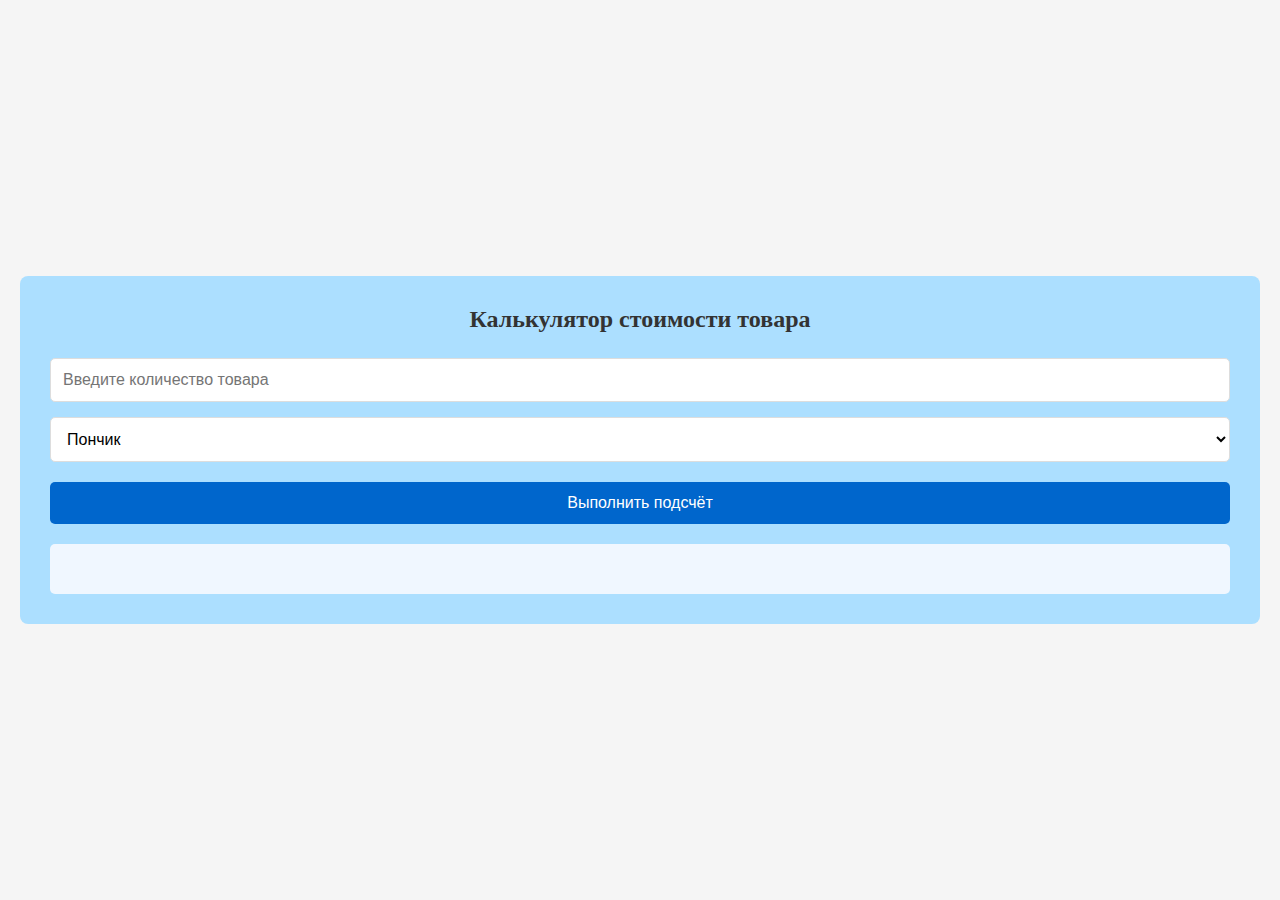
<file: hw5/index.html>
<!DOCTYPE html>
<html lang="en">

<head>
    <meta charset="UTF-8">
    <meta name="viewport" content="width=device-width, initial-scale=1.0">

    <link rel="stylesheet" href="css/main.css">

    <title>Калькулятор стоимости товара</title>
</head>

<body>

    <form>

        <h1>Калькулятор стоимости товара</h1>

        <input name="numberfield" type="text" placeholder="Введите количество товара" required>
        
        <select name="selectfield">
            <option value="0">Пончик</option>
            <option value="1">Пончик с шоколадом</option>
            <option value="2">Пончик с клубникой</option>
            <option value="3">Пончик со смородиной</option>
            <option value="4">Пончик с сахарной пудрой</option>
        </select>

        <button id="button1" type="button">Выполнить подсчёт</button>

        <div id="result"></div>

    </form>


    <script src="js/app.js"></script>
</body>

</html>
</file>
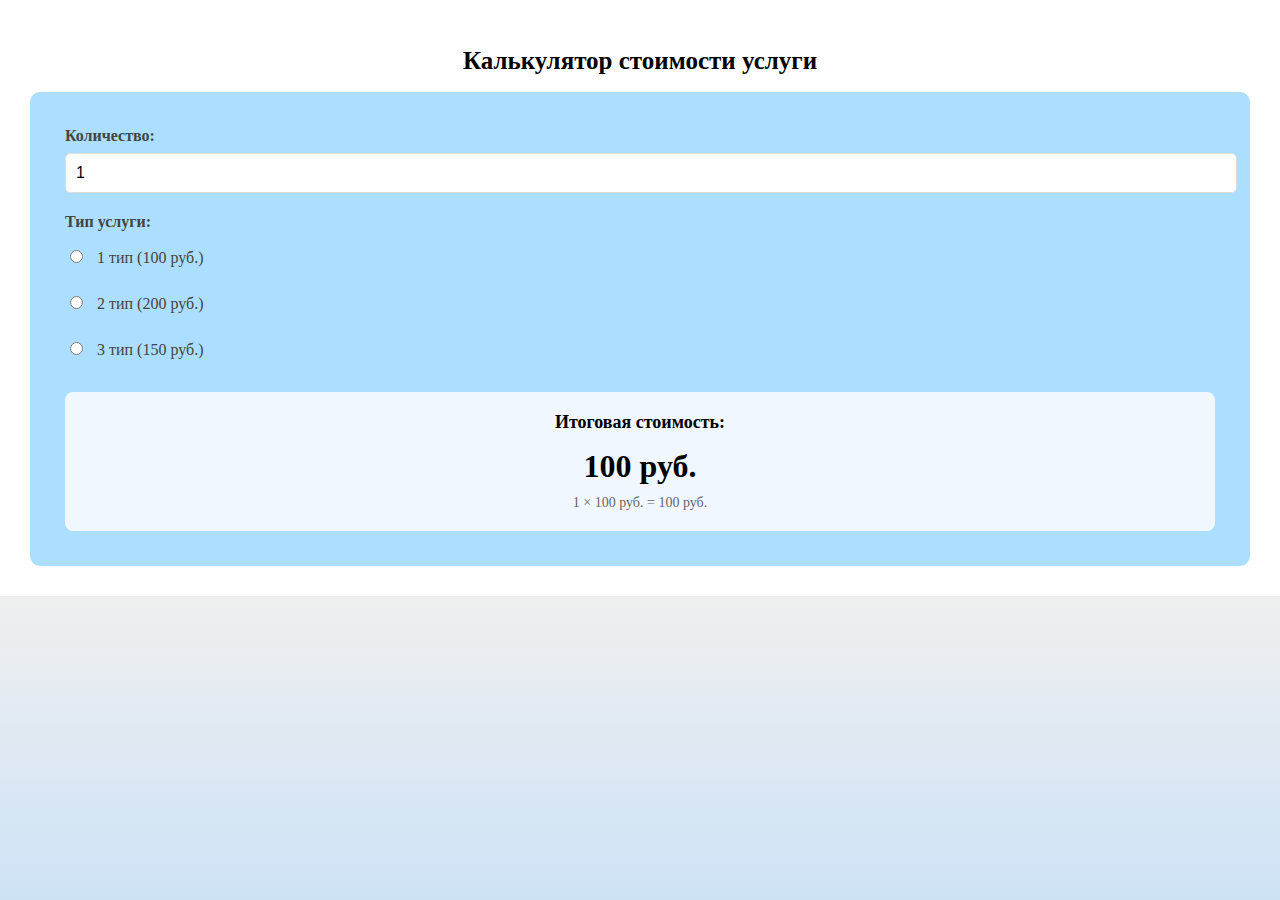
<file: hw6/index.html>
<!DOCTYPE html>
<html>
<head>
    <title>Калькулятор услуги</title>
    <link rel="stylesheet" href="style.css">
</head>
<body>
    <div class="wrapper">
        <h1>Калькулятор стоимости услуги</h1>
        
        <div class="calculator">
            <div class="field">
                <label>Количество:</label>
                <input type="number" id="kolich" value="1" min="1">
            </div>
            
            <div class="field">
                <label>Тип услуги:</label>
                <div class="radio-buttons">
                    <div>
                        <input type="radio" name="service" value="first" id="first">
                        <label for="first">1 тип (100 руб.)</label>
                    </div>
                    <div>
                        <input type="radio" name="service" value="second" id="second">
                        <label for="second">2 тип (200 руб.)</label>
                    </div>
                    <div>
                        <input type="radio" name="service" value="third" id="third">
                        <label for="third">3 тип (150 руб.)</label>
                    </div>
                </div>
            </div>
            
            <div class="field" id="option-field" style="display:none;">
                <label>Опция:</label>
                <select id="options">
                    <option value="first1">Базовая (0 руб.)</option>
                    <option value="second2">Улучшенная (+50 руб.)</option>
                    <option value="third3">Высшее качество (+100 руб.)</option>
                </select>
            </div>
            
            <div class="field" id="check-field" style="display:none;">
                <input type="checkbox" id="check">
                <label for="check">Доп. свойство (+25%)</label>
            </div>
            
            <div class="result">
                <h2>Итоговая стоимость:</h2>
                <div class="price" id="total-price">100 руб.</div>
                <div class="details" id="details">1 × 100 руб. = 100 руб.</div>
            </div>
        </div>
    
    <script src="script.js"></script>
</body>
</html>
</file>
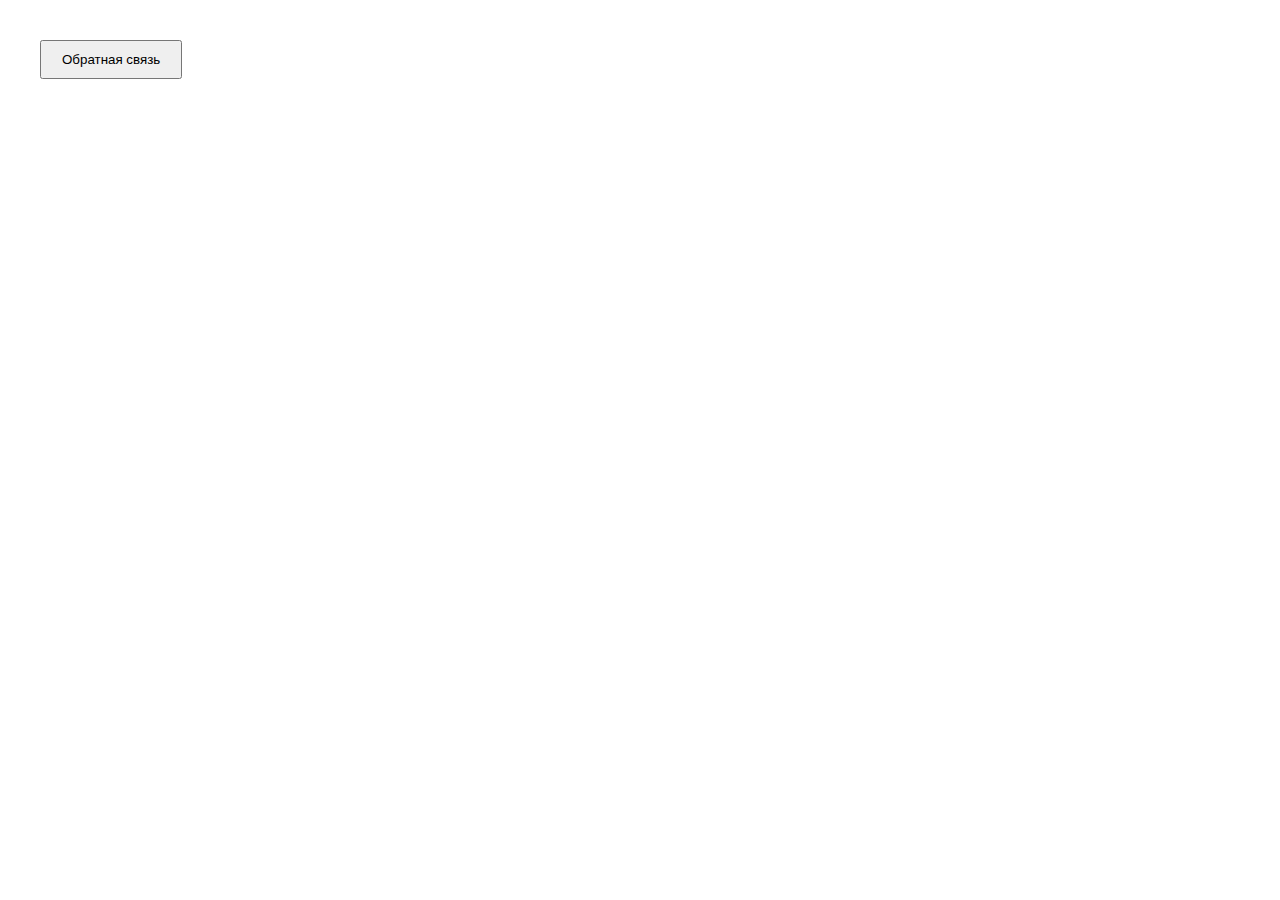
<file: hw8/index.html>
<!DOCTYPE html>
<html lang="ru">
<head>
    <meta charset="UTF-8">
    <title>Форма обратной связи</title>
    <link rel="stylesheet" href="style.css">
</head>
<body>

<button id="openFormBtn">Обратная связь</button>


<div class="overlay" id="overlay">
    <div class="popup">
        <button class="close" id="closeBtn">×</button>

        <h2>Обратная связь</h2>

        <form id="feedbackForm">
            <input type="text" name="name" placeholder="ФИО" required>
            <input type="email" name="email" placeholder="Email" required>
            <input type="tel" name="phone" placeholder="Телефон">
            <input type="text" name="company" placeholder="Организация">
            <textarea name="message" placeholder="Сообщение"></textarea>

            <label class="checkbox">
                <input class="check" type="checkbox" name="policy" required>
                Согласен с политикой обработки данных
            </label>

            <button type="submit">Отправить</button>
            <p id="status"></p>
        </form>
    </div>
</div>

<script src="script.js"></script>
</body>
</html>
</file>
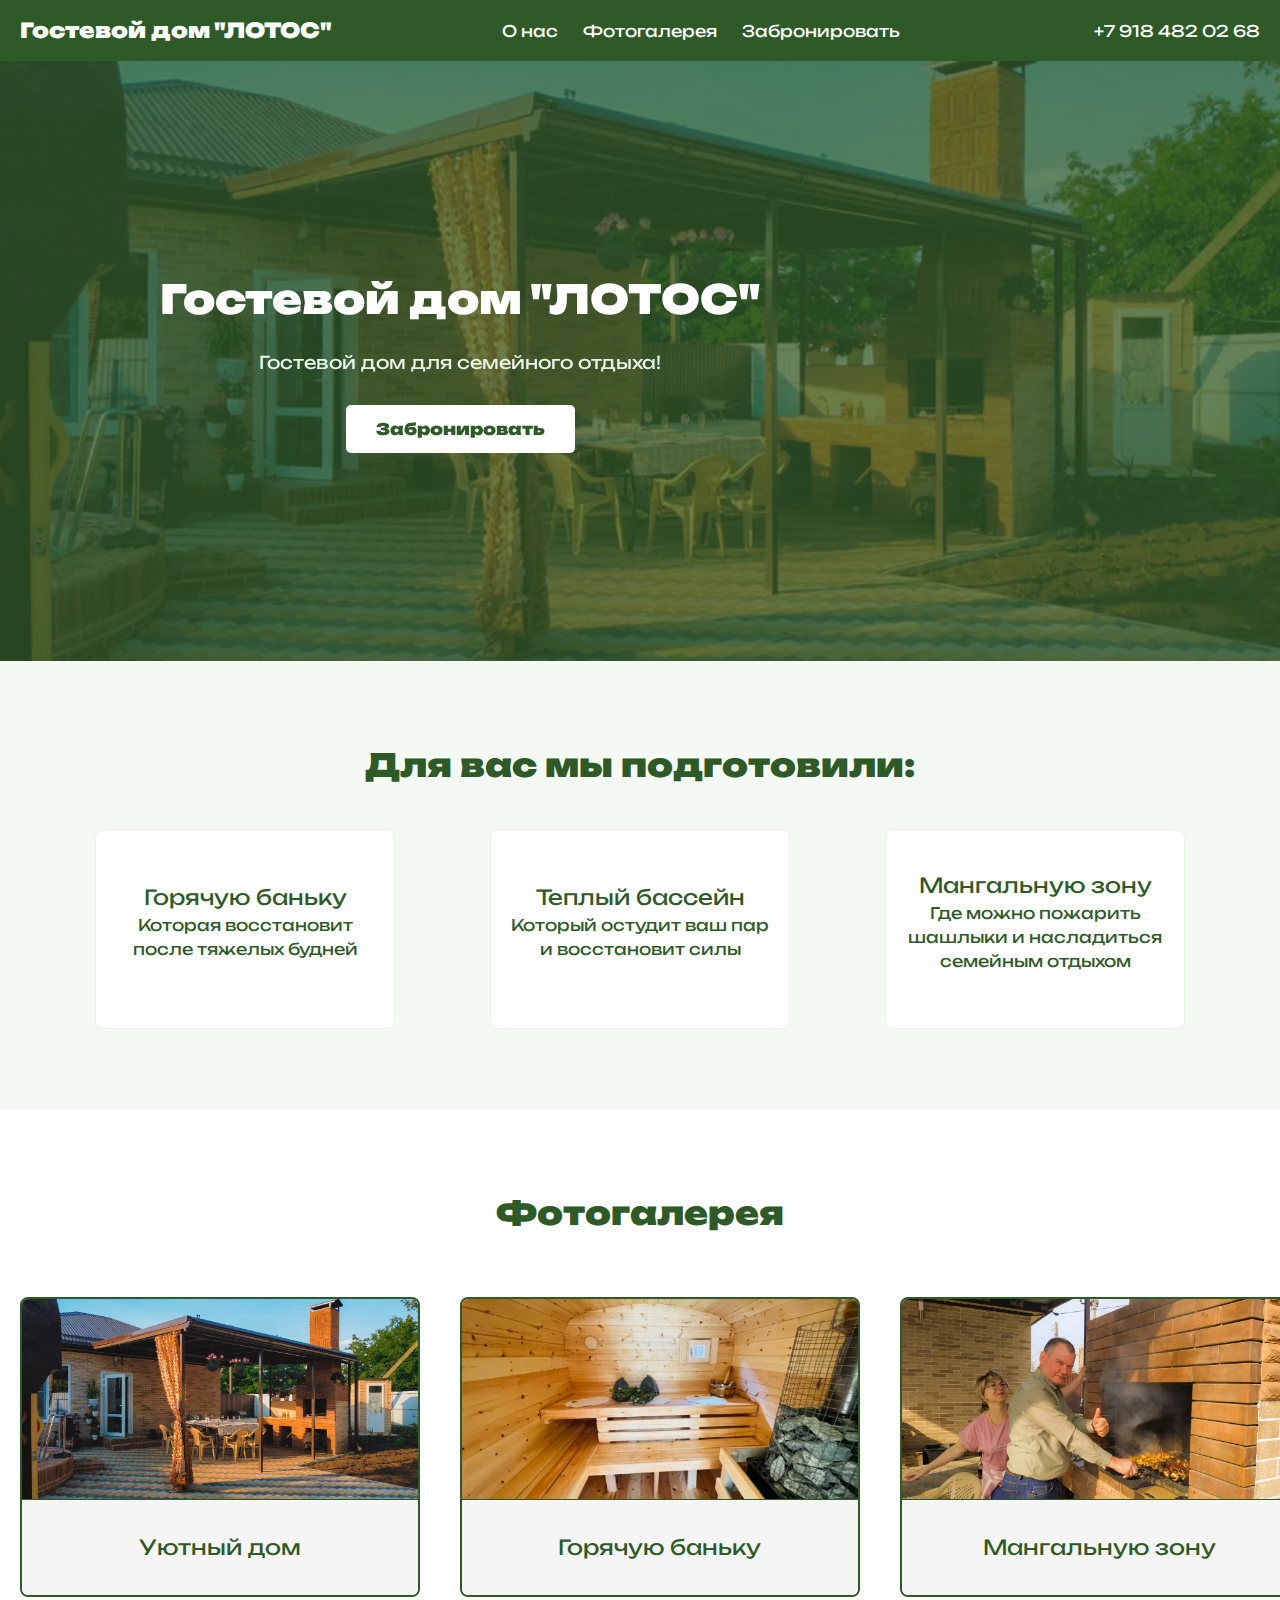
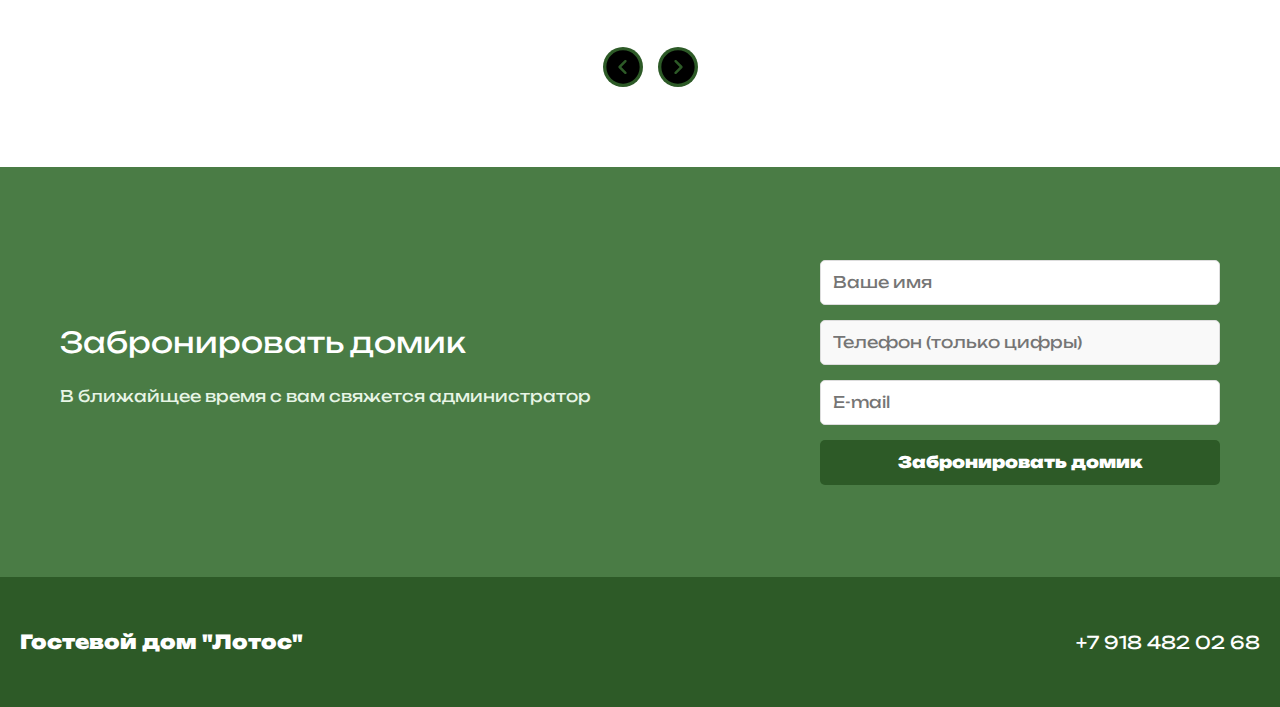
<file: project/index.html>
<!DOCTYPE html>
<html lang="ru">
<head>
    <meta charset="UTF-8">
    <meta name="viewport" content="width=device-width, initial-scale=1.0">
    <title>Гостевой дом "Лотос"</title>
    <link rel="stylesheet" href="https://cdn.jsdelivr.net/npm/swiper@11/swiper-bundle.min.css">
    <link rel="stylesheet" href="./css/main.css">
    <link rel="icon" href="./img/lotos logo.png">
    <meta name="theme-color" content="#ffffff">
</head>
<body>
    <div class="header-top">
        <div class="container container--big">
            <div class="header-top__wrapper">
                <div class="logo">
                    <a href="index.html">
                        <h1>Гостевой дом "ЛОТОС"</h1>
                    </a>
                </div>
                <nav class="header-nav">
                    <ul class="header-nav__list">
                        <li><a href="#receive">О нас</a></li> <!-- Изменено с #info на #receive -->
                        <li><a href="#house">Фотогалерея</a></li>
                        <li><a href="#sign-up">Забронировать</a></li>
                    </ul>
                </nav>
                <div class="number">
                    <a href="tel:+78000001122">+7 918 482 02 68</a>
                </div>
                <div class="mobile-wrapper">
                    <a class="mobile-button" href="tel:+79184820268">
                        <svg class="svg-mobile">
                            <use href="./img/svgSprite.svg#svg-mobile"></use>
                        </svg>
                    </a>
                    <button class="toggle-menu" id="toggle-menu">
                        <span class="toggle-menu__middle"></span>
                    </button>
                </div>
            </div>
        </div>
    </div>

    <!-- Полноэкранное меню для мобильных -->
    <div class="fullscreen-menu" id="fullscreen-menu">
        <ul class="fullscreen-menu__content">
            <li><a href="#receive" class="menu-link">О нас</a></li> <!-- Изменено с #info на #receive -->
            <li><a href="#house" class="menu-link">Фотогалерея</a></li>
            <li><a href="#sign-up" class="menu-link">Забронировать</a></li>
        </ul>
        <div class="fullscreen-menu__phone">
            <a href="tel:+79184820268">+7 918 482 02 68</a>
        </div>
    </div>

    <header class="header">
        <div class="video-background">
            <video autoplay muted loop playsinline>
                <source src="img/house/lotos video.mp4" type="video/mp4">
                Ваш браузер не поддерживает видео.
            </video>
        </div>
        <div class="video-green-overlay"></div>
        <div class="container">
            <div class="header__main">
                <div class="header__main-text">
                    <h1 class="heading-1">Гостевой дом "ЛОТОС"</h1>
                    <p class="text-subtitle">Гостевой дом для семейного отдыха!</p>
                    <a href="#sign-up" class="button">Забронировать</a>
                </div>
            </div>
        </div>
    </header>

    <main class="main">
        <!-- Добавляем id="receive" к блоку с преимуществами -->
        <section class="receive" id="receive">
            <div class="container">
                <div class="receive__title">
                    <h2 class="heading-2">Для вас мы подготовили:</h2>
                </div>
                <div class="receive__wrapper">
                    <div class="receive-item">
                        <div class="heading-4">Горячую баньку</div>
                        <p>Которая восстановит после тяжелых будней</p>
                    </div>
                    <div class="receive-item">
                        <div class="heading-4">Теплый бассейн</div>
                        <p>Который остудит ваш пар и восстановит силы</p>
                    </div>
                    <div class="receive-item">
                        <div class="receive-item__wrapper">
                            <div class="heading-4">Мангальную зону</div>
                        </div>
                        <p>Где можно пожарить шашлыки и насладиться семейным отдыхом</p>
                    </div>
                </div>
            </div>
        </section>

        <section class="house" id="house">
            <div class="container">
                <div class="house__title">
                    <h2 class="heading-2">Фотогалерея</h2>
                </div>
            </div>
            <div class="container--right">
                <div class="house__wrapper">
                    <div class="swiper">
                        <div class="swiper-wrapper smooth-transition">
                            <div class="swiper-slide">
                                <div class="house-item">
                                    <div class="house-item__image">
                                        <img src="./img/house/01.jpg" alt="house 1">
                                    </div>
                                    <div class="house-item__description">
                                        <div class="heading-4">Уютный дом</div>
                                    </div>
                                </div>
                            </div>
                            <div class="swiper-slide">
                                <div class="house-item">
                                    <div class="house-item__image">
                                        <img src="./img/house/02.jpg" alt="house 1">
                                    </div>
                                    <div class="house-item__description">
                                        <div class="heading-4">Горячую баньку</div>
                                    </div>
                                </div>
                            </div>
                            <div class="swiper-slide">
                                <div class="house-item">
                                    <div class="house-item__image">
                                        <img src="./img/house/03.jpg" alt="house 1">
                                    </div>
                                    <div class="house-item__description">
                                        <div class="heading-4">Мангальную зону</div>
                                    </div>
                                </div>
                            </div>
                            <div class="swiper-slide">
                                <div class="house-item">
                                    <div class="house-item__image">
                                        <img src="./img/house/04.jpg" alt="house 1">
                                    </div>
                                    <div class="house-item__description">
                                        <div class="heading-4">Теплый бассейн</div>
                                    </div>
                                </div>
                            </div>
                            <div class="swiper-slide">
                                <div class="house-item">
                                    <div class="house-item__image">
                                        <img src="./img/house/05.jpg" alt="house 1">
                                    </div>
                                    <div class="house-item__description">
                                        <div class="heading-4">Парковочные места</div>
                                    </div>
                                </div>
                            </div>
                        </div>                    
                    </div>
                    <div class="scrollbar"></div>
                    <div class="button-slider">
                        <button id="sliderPrev">
                            <svg class="arrow-left">
                                <use href="./img/svgSprite.svg#arrow-left"></use>
                            </svg>
                        </button>
                        <button id="sliderNext">
                            <svg class="arrow-right">
                                <use href="./img/svgSprite.svg#arrow-right"></use>
                            </svg>
                        </button>
                    </div>
                </div>
            </div>
        </section>

        <section class="sign-up" id="sign-up">
            <div class="container">
                <h2 class="heading-2 visually-hidden">Лучший отдых у нас!</h2>
                <div class="sign-up__wrapper">
                    <div class="sign-up__action">
                        <div class="heading-3">Забронировать домик</div>
                        <div class="sign-up__action-description">
                            <p>В ближайщее время с вам свяжется администратор</p>
                        </div>
                    </div>
                    <div class="sign-up__form">
                        <form class="form" id="booking-form">
                            <input type="text" class="form-input" placeholder="Ваше имя" required>
                            <!-- Поле для номера телефона - только цифры -->
                            <input type="tel" class="form-input" 
                                   placeholder="Телефон (только цифры)" 
                                   pattern="[0-9]*" 
                                   inputmode="numeric" 
                                   oninput="this.value = this.value.replace(/[^0-9]/g, '')"
                                   required>
                            <input type="email" class="form-input" placeholder="E-mail" required>
                            <button type="submit" class="button-form">Забронировать домик</button>
                        </form>
                    </div>
                </div>
            </div>
        </section>
    </main>
    <footer class="footer">
        <div class="container container--big">
            <div class="footer__wrapper">
                <div>
                    Гостевой дом "Лотос"
                </div>
                <div class="number number--footer">
                    <a href="tel:+79184820268">+7 918 482 02 68</a>
                </div>
            </div>
        </div>
    </footer>

    <script src="https://cdn.jsdelivr.net/npm/swiper@11/swiper-bundle.min.js"></script>
    <script src="./libs/jquery/jquery-3.7.1.min.js"></script>
    <script src="./js/main.js"></script>

</body>
</html>
</file>
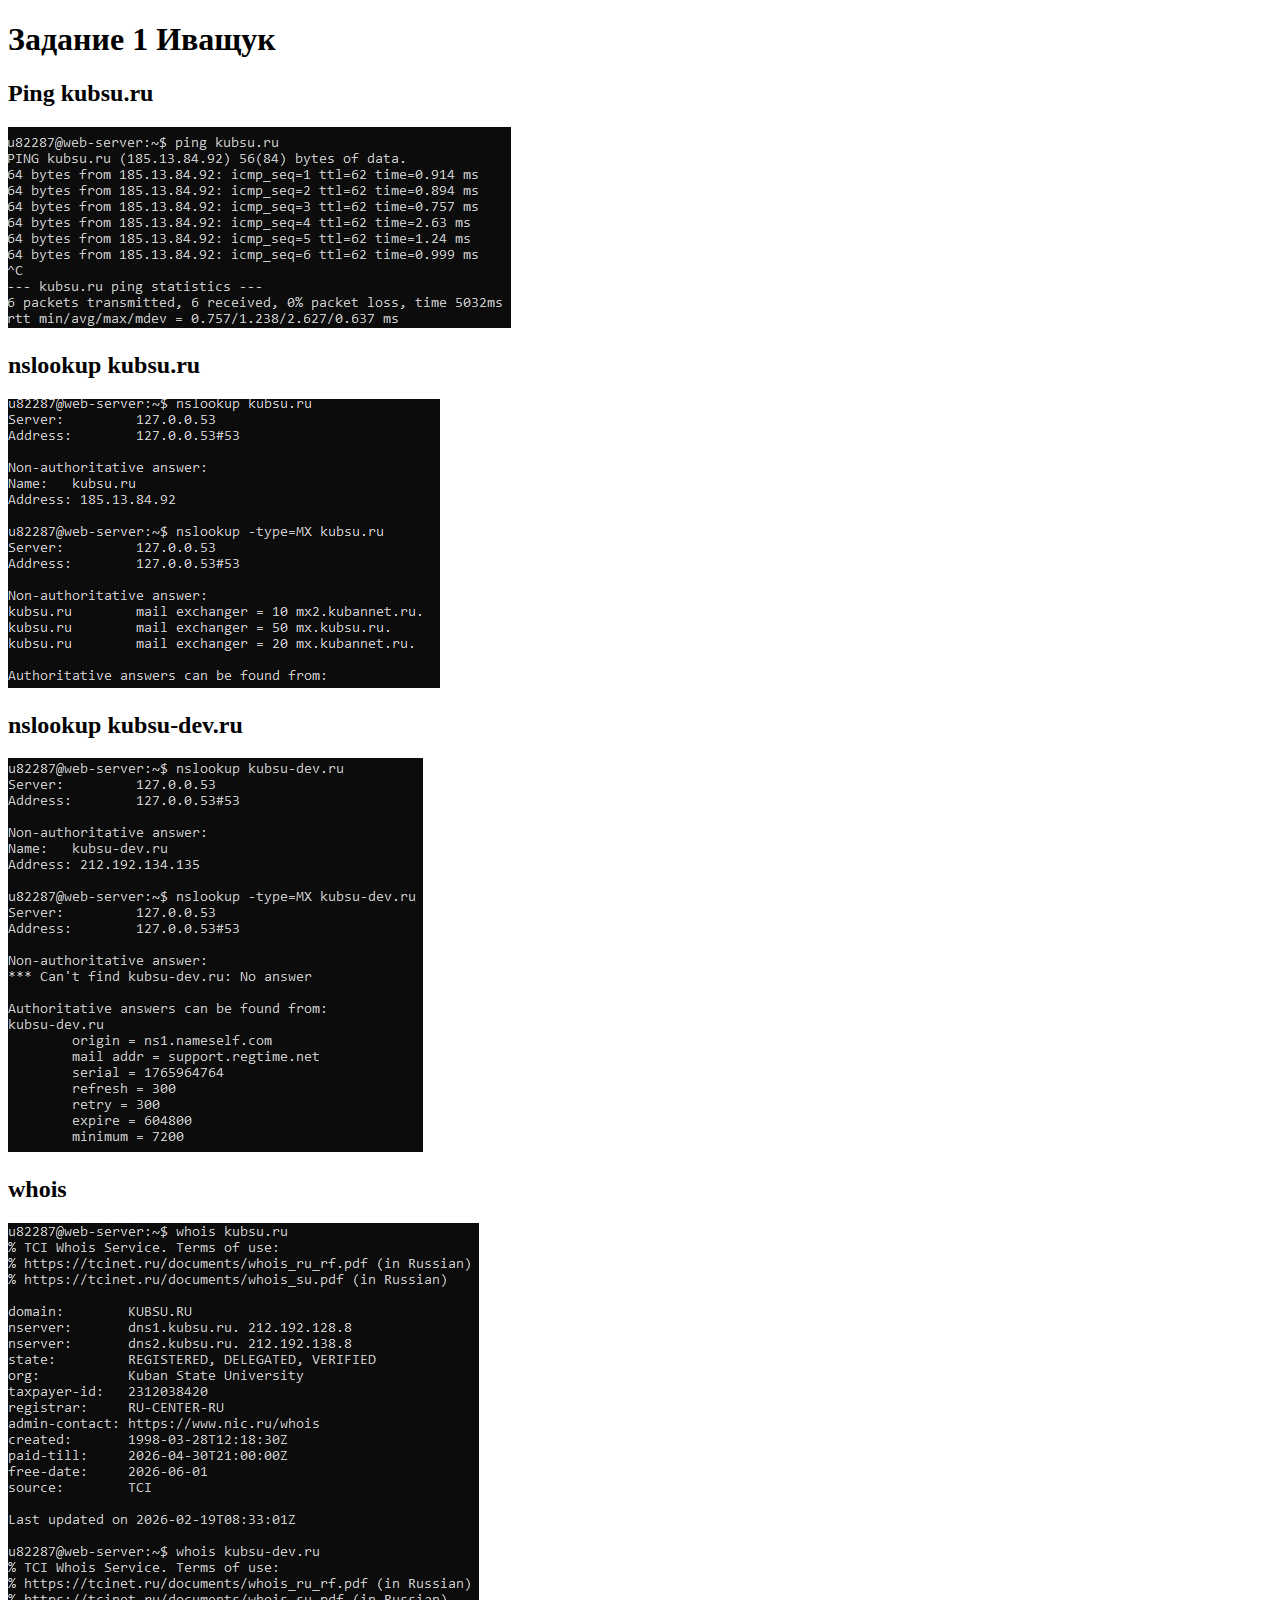
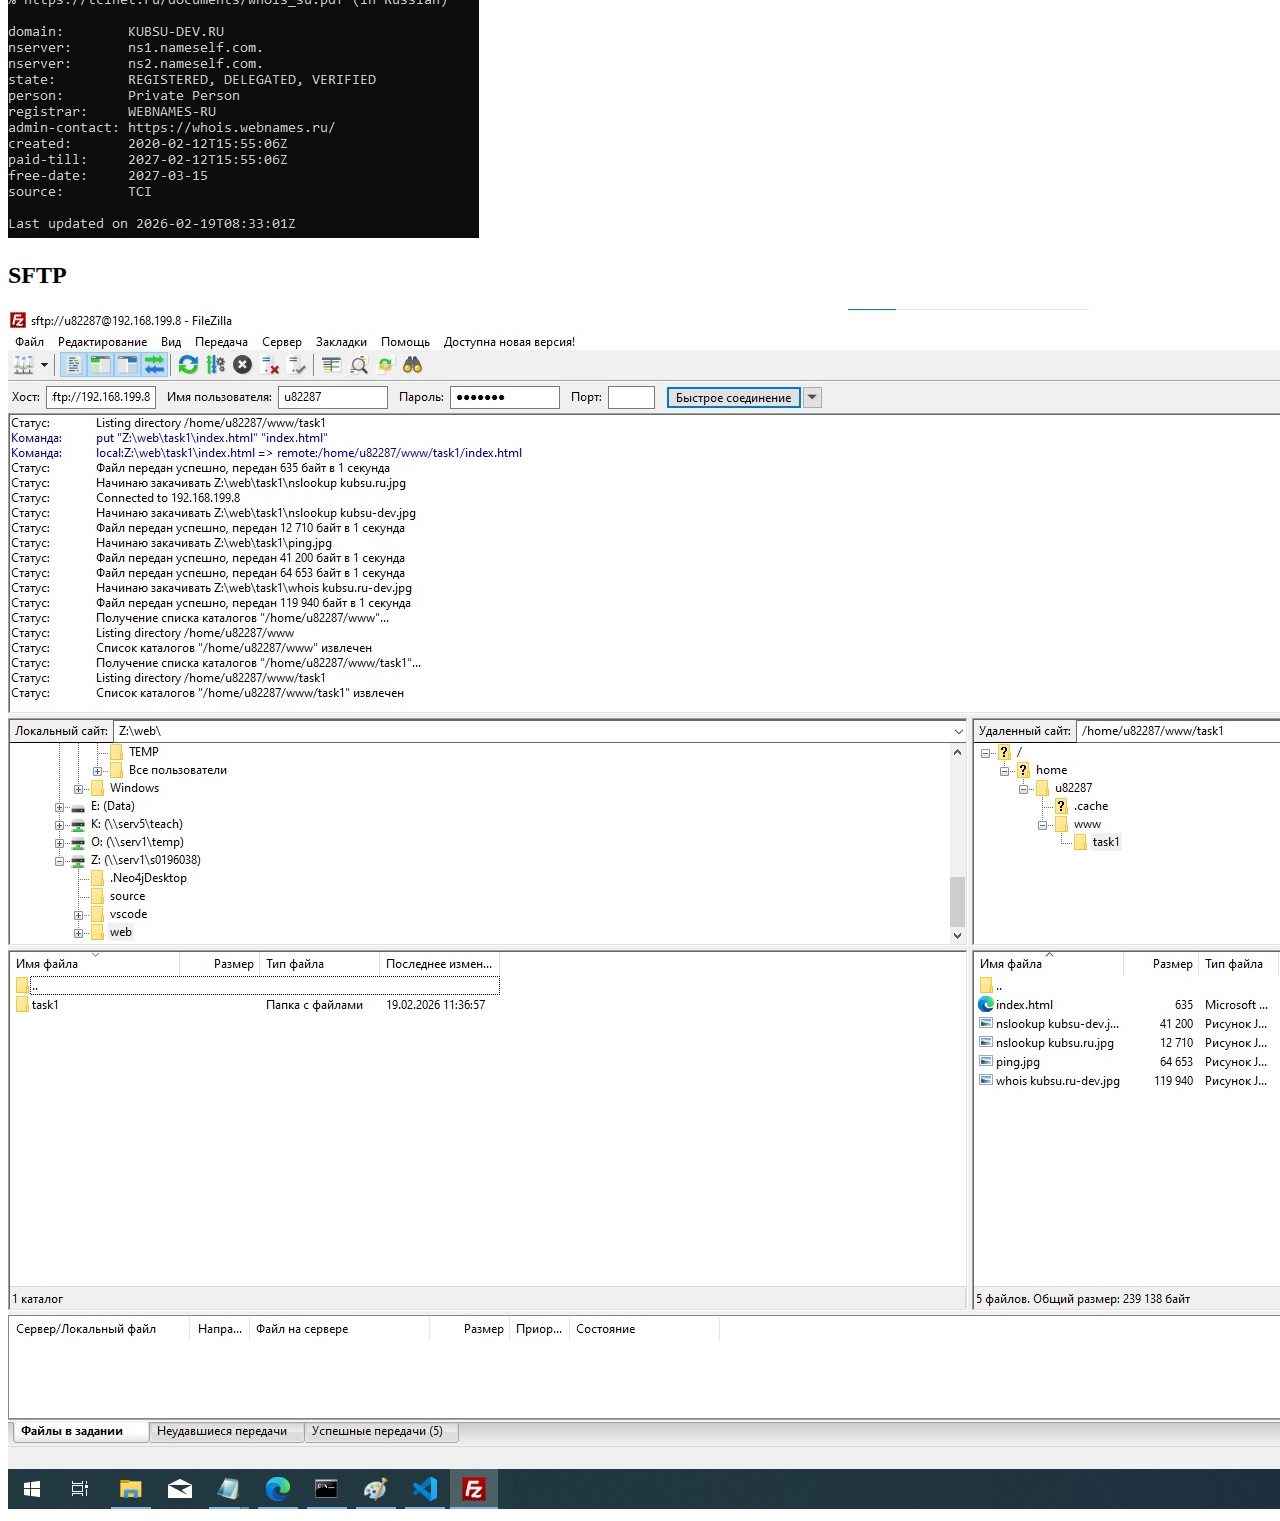
<file: task1/index.html>
<!DOCTYPE html>
<html lang="en">
<head>
    <meta charset="UTF-8">
    <meta name="viewport" content="width=device-width, initial-scale=1.0">
    <title>Задание 1 Иващук</title>
</head>
<body>
    <h1>Задание 1 Иващук</h1>
    <h2>Ping kubsu.ru</h2>
    <img src="./ping.jpg" alt="">

    <h2>nslookup kubsu.ru</h2>
    <img src="./nslookup kubsu.ru.jpg" alt="">

    <h2>nslookup kubsu-dev.ru</h2>
    <img src="./nslookup kubsu-dev.jpg" alt="">

    <h2>whois</h2>
    <img src="./whois kubsu.ru-dev.jpg" alt="">

    <h2>SFTP</h2>
    <img src="./sftp.jpg" alt="">
</body>
</html>
</file>
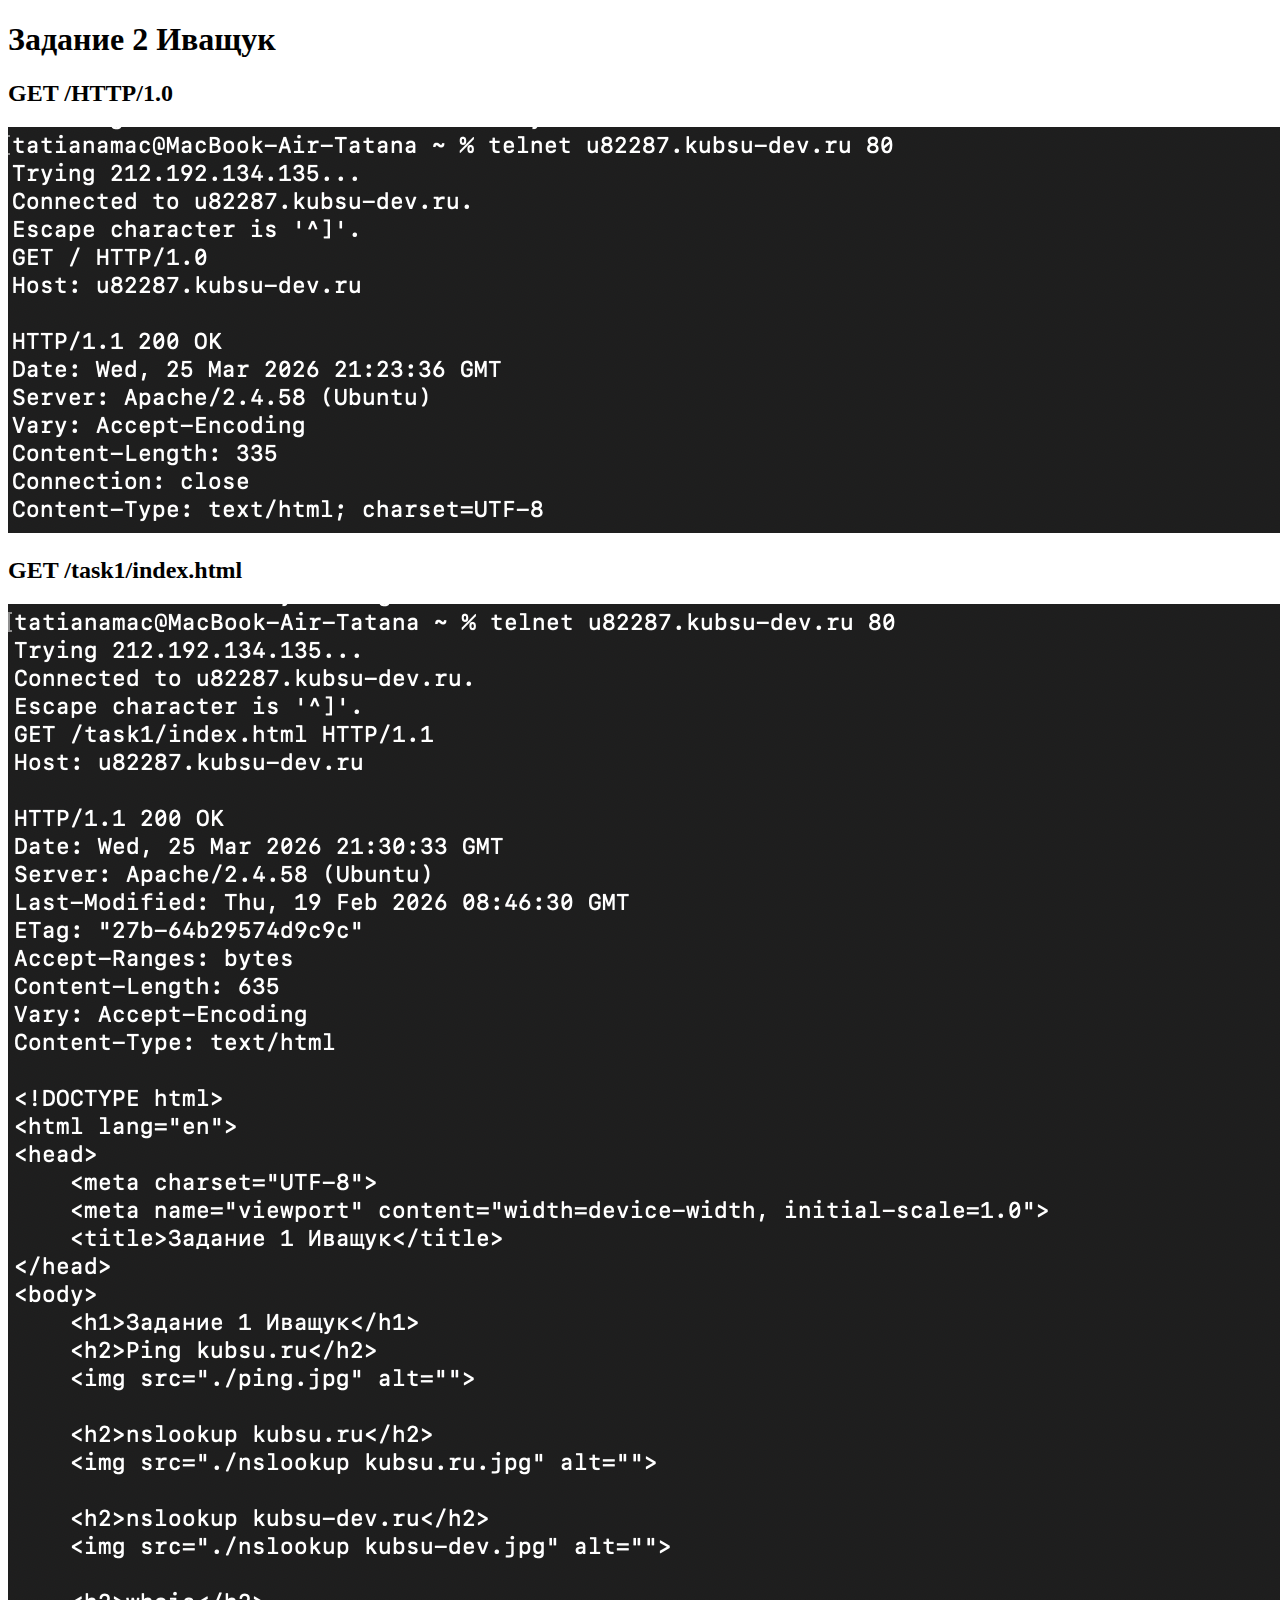
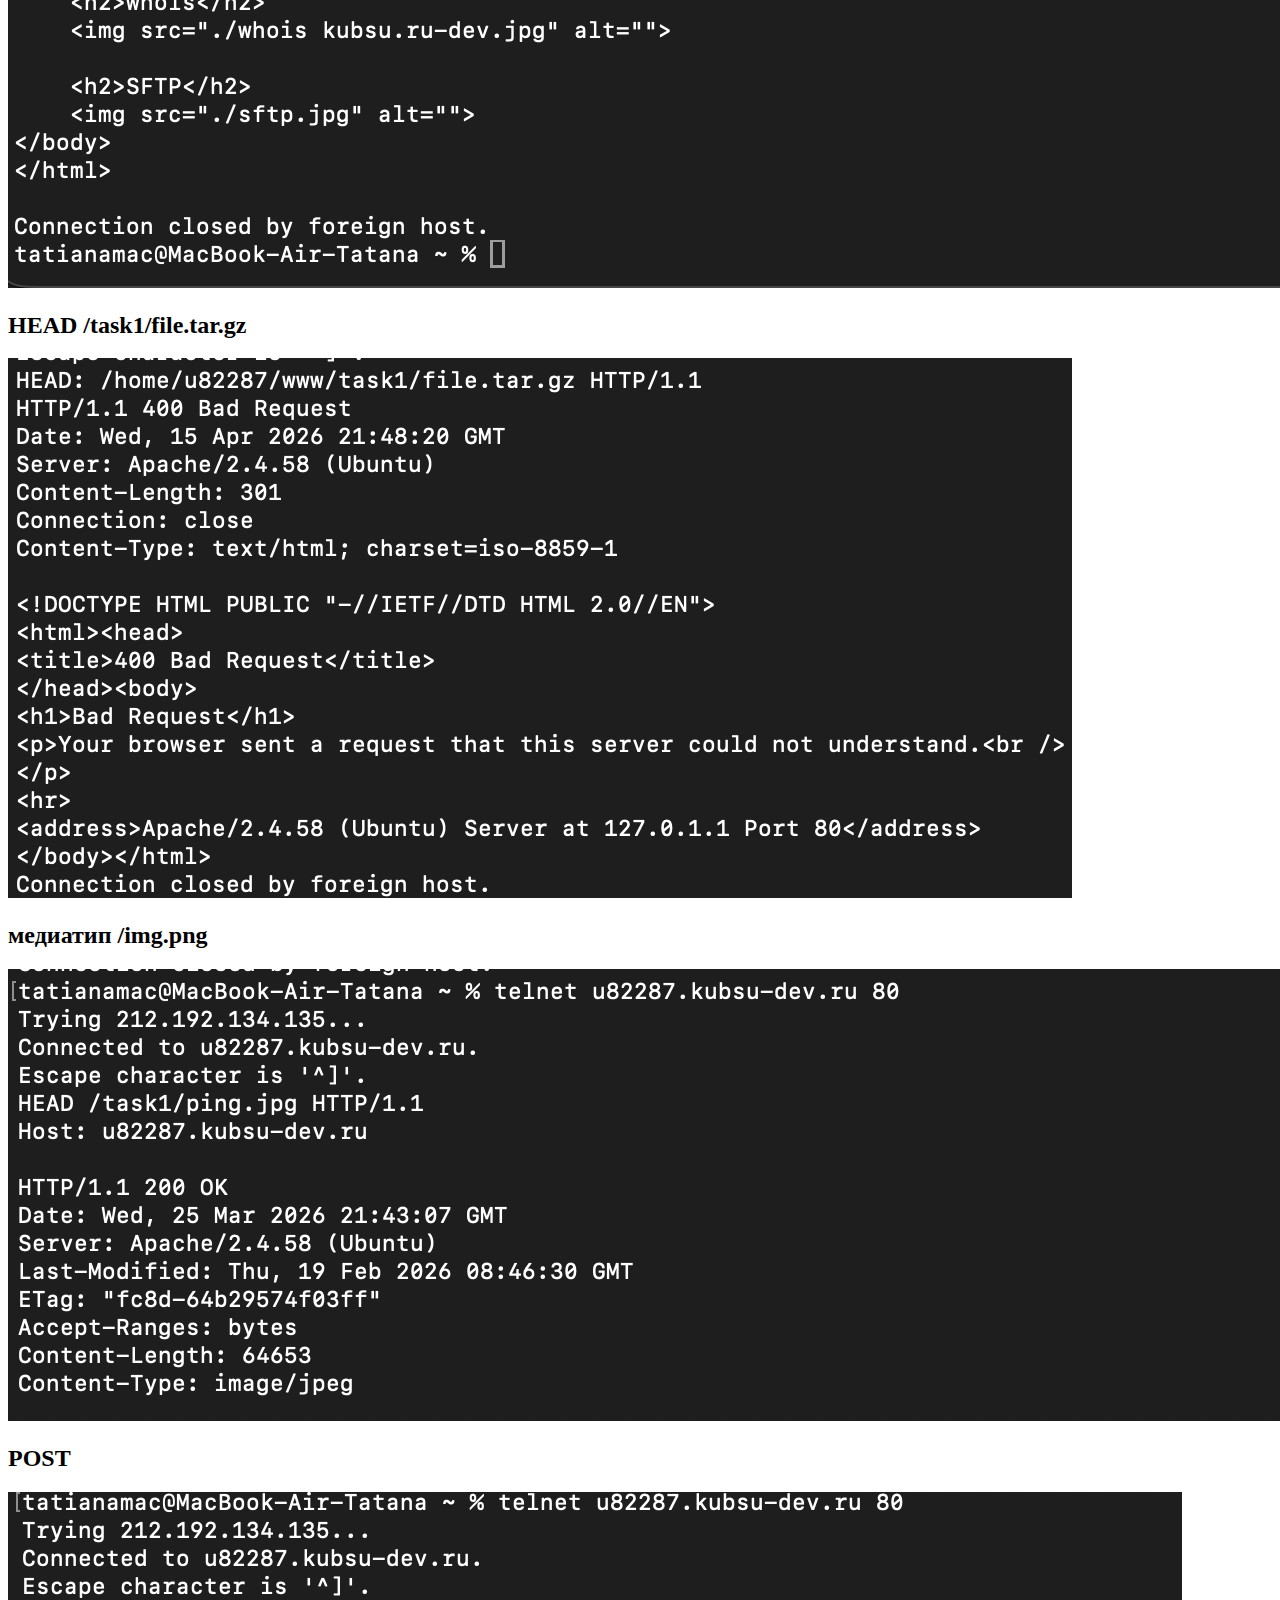
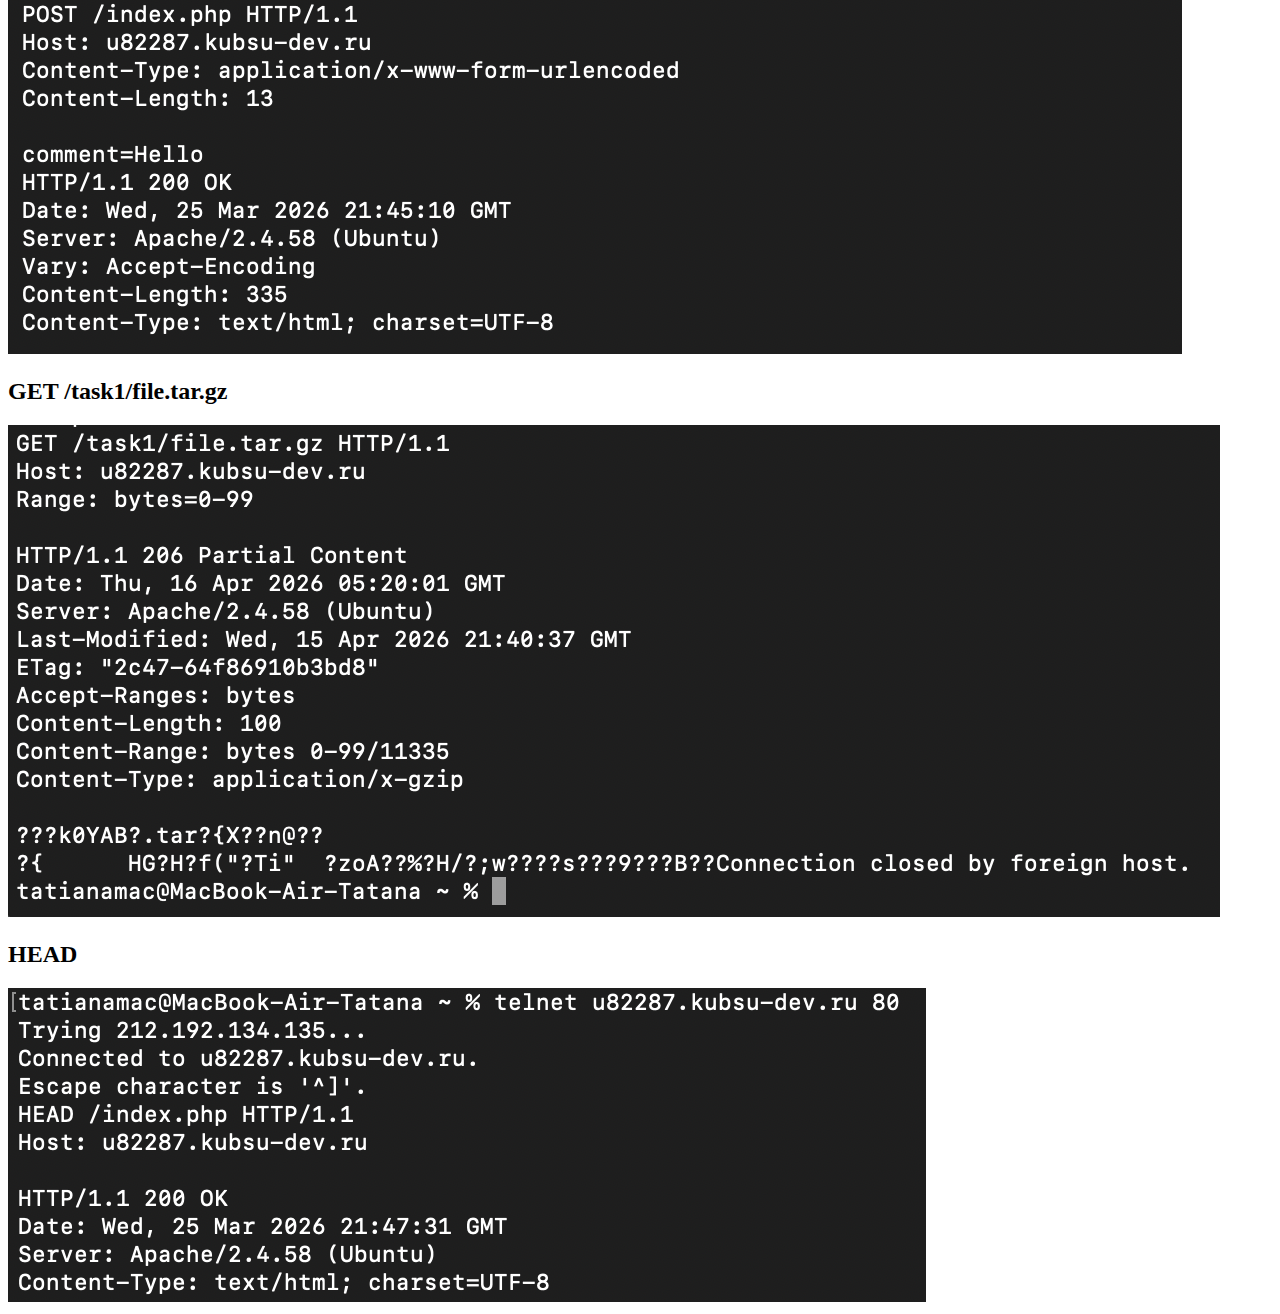
<file: task2/index.html>
<!DOCTYPE html>
<html lang="en">
<head>
    <meta charset="UTF-8">
    <meta name="viewport" content="width=device-width, initial-scale=1.0">
    <title>Задание 2 Иващук</title>
</head>
<body>
    <h1>Задание 2 Иващук</h1>
    <h2>GET /HTTP/1.0</h2>
    <img src="./1.png" alt="">

    <h2>GET /task1/index.html</h2>
    <img src="./2.png" alt="">

    <h2>HEAD /task1/file.tar.gz</h2>
    <img src="./3.png" alt="">

    <h2>медиатип /img.png</h2>
    <img src="./4.png" alt="">

    <h2>POST</h2>
    <img src="./5.png" alt="">
    
    <h2>GET /task1/file.tar.gz</h2>
    <img src="./6.png" alt="">

    <h2>HEAD</h2>
    <img src="./7.png" alt="">
</body>
</html>
</file>
<file: hw5/css/main.css>
* {
    margin: 0;
    padding: 0;
    box-sizing: border-box;
}

body {
    background-color: #f5f5f5;
    display: flex;
    justify-content: center;
    align-items: center;
    min-height: 100vh;
    padding: 20px;
}

form {
    width: 100%;
    max-width: 100%;
    background-color: #acdfff;
    padding: 30px;
    border-radius: 8px;
}

h1 {
    color: #333;
    text-align: center;
    margin-bottom: 25px;
    font-size: 24px;
    font-weight: bold;
}

input[name="numberfield"] {
    width: 100%;
    padding: 12px;
    border: 1px solid #ddd;
    border-radius: 5px;
    font-size: 16px;
    margin-bottom: 15px;
    outline: none;
    transition: border-color 0.3s;
}

input[name="numberfield"]:focus {
    border-color: #0066cc;
}

select[name="selectfield"] {
    width: 100%;
    padding: 12px;
    border: 1px solid #ddd;
    border-radius: 5px;
    font-size: 16px;
    margin-bottom: 20px;
    background-color: white;
    outline: none;
    cursor: pointer;
    transition: border-color 0.3s;
}

select[name="selectfield"]:focus {
    border-color: #0066cc;
}

/* Кнопка */
button#button1 {
    width: 100%;
    padding: 12px;
    background-color: #0066cc;
    color: white;
    border: none;
    border-radius: 5px;
    font-size: 16px;
    cursor: pointer;
    transition: background-color 0.3s;
}

button#button1:hover {
    background-color: #0052a3;
}

div#result {
    margin-top: 20px;
    padding: 15px;
    background-color: #f0f7ff;
    border-radius: 5px;
    text-align: center;
    min-height: 50px;
    display: flex;
    align-items: center;
    justify-content: center;
}

div#result p {
    color: #0066cc;
    font-size: 18px;
    margin: 0;
}
</file>
<file: hw6/style.css>
body {
    background: linear-gradient(#efefef, #aed6fd);
    margin: 0;
    padding: 0;
    display: flex;
    justify-content: center;
    align-items: center;
}

.wrapper {
    width: 100%;
    background-color: white;
    padding: 30px;
}

h1 {
    color: #000000;
    text-align: center;
    font-size: 25px;
}

.calculator {
    background-color: #acdfff;
    padding: 35px;
    border-radius: 10px;
}

.field {
    margin-bottom: 20px;
}

label {
    display: block;
    font-weight: bold;
    margin-bottom: 8px;
    color: #444;
}

input[type="number"] {
    width: 100%;
    padding: 10px;
    border: 1px solid #ddd;
    border-radius: 5px;
    font-size: 16px;
}

.radio-buttons div {
    margin-bottom: 10px;
    padding: 8px 0;
}

.radio-buttons input {
    margin-right: 10px;
}

.radio-buttons label {
    display: inline;
    font-weight: normal;
}

select {
    width: 100%;
    padding: 10px;
    border: 1px solid #ddd;
    border-radius: 5px;
    font-size: 16px;
    background-color: white;
}

input[type="checkbox"] {
    margin-right: 10px;
}

.result {
    background-color: #f0f7ff;
    padding: 20px;
    border-radius: 8px;
    margin-top: 25px;
    text-align: center;
}

.result h2 {
    margin: 0 0 15px 0;
    color: #000000;
    font-size: 18px;
}

.price {
    font-size: 32px;
    font-weight: bold;
    color: #000000;
    margin: 10px 0;
}

.details {
    color: #666;
    font-size: 14px;
    margin-top: 10px;
}
</file>
<file: hw8/style.css>
* {
    box-sizing: border-box;
}


body {
    margin: 0;
    padding: 40px;
}

button {
    padding: 10px 20px;
    cursor: pointer;
}

.overlay {
    position: fixed;
    inset: 0;
    background: rgba(218, 248, 255, 0.6);
    display: none;
    justify-content: center;
    align-items: center;
}

.overlay.active {
    display: flex;
}

.popup {
    background: #93c4ff;
    padding: 20px;
    width: 100%;
    max-width: 400px;
    max-height: 100vh;
    border-radius: 30px;
    position: relative;
}

.popup h2 {
    margin-top: 0;
}

.popup input,
.popup textarea {
    width: 100%;
    align-content: center;
    margin-bottom: 5px;
    padding: 2px;;
}

.check{
    width: 5% !important;
}

.popup textarea {
    resize: none;
    height: 80px;
}

.checkbox {
    font-size: 14px;
    display: flex;
    gap: 8px;
    margin-bottom: 10px;
}

.close {
    position: absolute;
    right: 10px;
    top: 10px;
    background: none;
    border: none;
    font-size: 20px;
}
</file>
<file: project/css/main.css>
/* ========== ШРИФТЫ UNBOUNDED ========== */
@font-face {
    font-family: 'Unbounded';
    src: url('../fonts/Unbounded-Regular.ttf') format('truetype');
    font-weight: 400;
    font-style: normal;
}

@font-face {
    font-family: 'Unbounded';
    src: url('../fonts/Unbounded-Black.ttf') format('truetype');
    font-weight: 900;
    font-style: normal;
}

/* ========== ОБЩИЕ СТИЛИ ========== */
* {
    margin: 0;
    padding: 0;
    box-sizing: border-box;
}

html {
    scroll-behavior: smooth;
}

body {
    font-family: 'Unbounded', Arial, sans-serif;
    font-weight: 400;
    color: #2d5a27;
    background-color: #ffffff;
    line-height: 1.5;
}

.container {
    width: 100%;
    max-width: 1200px;
    margin: 0 auto;
    padding: 0 20px;
}

.container--big {
    max-width: 1400px;
}

.container--right {
    padding-left: 20px;
}

/* ========== ТИПОГРАФИЯ ========== */
h1, h2, h3, h4 {
    font-family: 'Unbounded', Arial, sans-serif;
    font-weight: 900;
    color: #2d5a27;
    margin-bottom: 20px;
}

.heading-1 {
    font-size: 2.5rem;
    text-align: center;
}

.heading-2 {
    font-size: 2rem;
    text-align: center;
    margin-bottom: 40px;
}

.heading-3 {
    font-size: 1.8rem;
}

.heading-4 {
    font-size: 1.3rem;
    color: #2d5a27;
}

.text-subtitle {
    font-size: 1.1rem;
    margin-bottom: 20px;
    color: #4a7c45;
    text-align: center;
    font-weight: 400;
}

p {
    margin-bottom: 15px;
    font-size: 1rem;
    font-weight: 400;
}

/* ========== ВЕРХНЯЯ ПАНЕЛЬ ========== */
.header-top {
    background-color: #2d5a27;
    padding: 15px 0;
    color: white;
    position: sticky;
    top: 0;
    z-index: 100;
}

.header-top__wrapper {
    display: flex;
    justify-content: space-between;
    align-items: center;
}

.logo h1 {
    color: white;
    font-size: 1.3rem;
    margin: 0;
    font-weight: 900;
}

.logo a {
    text-decoration: none;
}

/* Навигация для ПК */
.header-nav {
    display: block;
}

.header-nav__list {
    display: flex;
    list-style: none;
}

.header-nav__list li {
    margin-right: 25px;
}

.header-nav__list a {
    color: white;
    text-decoration: none;
    font-size: 1rem;
    font-weight: 400;
}

.number {
    display: block;
}

.number a {
    color: white;
    text-decoration: none;
    font-size: 1rem;
    font-weight: 400;
}

/* Мобильное меню - скрыто на ПК */
.mobile-wrapper {
    display: none;
}

.fullscreen-menu {
    display: none;
}

/* ========== ЗАГОЛОВОК С ВИДЕО ========== */
.header {
    position: relative;
    height: 600px;
    overflow: hidden;
    display: flex;
    align-items: center;
    justify-content: center;
    color: white;
    text-align: center;
}

.video-background {
    position: absolute;
    top: 0;
    left: 0;
    width: 100%;
    height: 100%;
    z-index: -2;
}

.video-background video {
    width: 100%;
    height: 100%;
    object-fit: cover;
}

.video-green-overlay {
    position: absolute;
    top: 0;
    left: 0;
    width: 100%;
    height: 100%;
    background: rgba(45, 90, 39, 0.7);
    z-index: -1;
}

.header__main {
    position: relative;
    z-index: 1;
    padding: 20px;
    max-width: 800px;
}

.header__main-text h1 {
    color: white;
    margin-bottom: 20px;
}

.header__main-text .text-subtitle {
    color: #e8f5e6;
    margin-bottom: 30px;
}

.button {
    background-color: white;
    color: #2d5a27;
    padding: 12px 30px;
    border-radius: 5px;
    text-decoration: none;
    display: inline-block;
    font-size: 1rem;
    font-weight: 900;
    border: none;
    cursor: pointer;
}

/* ========== СЕКЦИЯ ПРЕИМУЩЕСТВ ========== */
.receive {
    padding: 80px 0;
    background-color: #f5f9f4;
}

.receive__wrapper {
    display: flex;
    justify-content: space-around;
    flex-wrap: wrap;
    gap: 25px;
}

.receive-item {
    background-color: white;
    padding: 30px 20px;
    border-radius: 8px;
    text-align: center;
    width: 300px;
    min-height: 200px;
    display: flex;
    flex-direction: column;
    justify-content: center;
    border: 1px solid #e8f5e6;
}

/* ========== ФОТОГАЛЕРЕЯ ========== */
.house {
    padding: 80px 0;
    background-color: white;
}

.swiper {
    width: 100%;
    padding: 20px 0;
}

.swiper-slide {
    width: calc(100% / 3 - 20px) !important;
    margin-right: 20px;
}

.house-item {
    background: white;
    border: 2px solid #2d5a27;
    border-radius: 8px;
    overflow: hidden;
    height: 100%;
    display: flex;
    flex-direction: column;
    min-height: 300px;
}

.house-item__image {
    height: 200px;
    flex-shrink: 0;
}

.house-item__image img {
    width: 100%;
    height: 100%;
    object-fit: cover;
    display: block;
}

.house-item__description {
    padding: 20px 15px;
    background-color: #f5f5f5;
    border-top: 1px solid #2d5a27;
    text-align: center;
    flex-grow: 1;
    display: flex;
    align-items: center;
    justify-content: center;
}

/* Кнопки слайдера */
.button-slider {
    display: flex;
    justify-content: center;
    gap: 15px;
    margin-top: 30px;
}

.button-slider button {
    background-color: #2d5a27;
    color: white;
    border: none;
    width: 40px;
    height: 40px;
    border-radius: 50%;
    cursor: pointer;
    font-size: 18px;
    display: flex;
    align-items: center;
    justify-content: center;
}

/* ========== ФОРМА ========== */
.sign-up {
    padding: 80px 0;
    background-color: #4a7c45;
    color: white;
}

.sign-up__wrapper {
    display: flex;
    justify-content: space-between;
    align-items: center;
    gap: 40px;
    min-height: 250px;
}

.sign-up__action {
    flex: 1;
}

.sign-up__action .heading-3 {
    color: white;
    margin-bottom: 20px;
}

.sign-up__action-description p {
    color: #e8f5e6;
}

.sign-up__form {
    width: 400px;
}

.form {
    display: flex;
    flex-direction: column;
    gap: 15px;
}

.form-input {
    padding: 12px;
    border-radius: 5px;
    border: 1px solid #ddd;
    font-size: 1rem;
    height: 45px;
    font-family: 'Unbounded', Arial, sans-serif;
    font-weight: 400;
}

.form-input[type="tel"] {
    background-color: #f9f9f9;
}

.button-form {
    background-color: #2d5a27;
    color: white;
    padding: 12px;
    border: none;
    border-radius: 5px;
    cursor: pointer;
    font-size: 1rem;
    height: 45px;
    font-family: 'Unbounded', Arial, sans-serif;
    font-weight: 900;
}

/* ========== ФУТЕР ========== */
.footer {
    background-color: #2d5a27;
    color: white;
    padding: 40px 0;
    text-align: center;
}

.footer__wrapper {
    display: flex;
    justify-content: space-between;
    align-items: center;
    min-height: 50px;
}

.footer__wrapper div:first-child {
    font-size: 1.2rem;
    font-weight: 900;
}

.number--footer a {
    color: white;
    text-decoration: none;
    font-size: 1.1rem;
    font-weight: 400;
}

/* ========== МОБИЛЬНАЯ ВЕРСИЯ ========== */
@media (max-width: 1024px) {
    /* Скрываем ПК навигацию */
    .header-nav {
        display: none;
    }
    
    .number:not(.number--footer) {
        display: none;
    }
    
    /* Показываем бургер-меню */
    .mobile-wrapper {
        display: flex;
        align-items: center;
        gap: 15px;
        z-index: 101;
    }
    
    .svg-mobile {
        width: 20px;
        height: 20px;
        fill: white;
    }
    
    .toggle-menu {
        background: none;
        border: none;
        cursor: pointer;
        width: 30px;
        height: 20px;
        position: relative;
        z-index: 102;
        padding: 0;
    }
    
    .toggle-menu__middle {
        display: block;
        width: 100%;
        height: 3px;
        background-color: white;
        position: relative;
    }
    
    .toggle-menu__middle::before,
    .toggle-menu__middle::after {
        content: '';
        position: absolute;
        width: 100%;
        height: 3px;
        background-color: white;
        left: 0;
    }
    
    .toggle-menu__middle::before {
        top: -8px;
    }
    
    .toggle-menu__middle::after {
        bottom: -8px;
    }
    
    /* Полноэкранное меню */
    .fullscreen-menu {
        position: fixed;
        top: 0;
        left: 0;
        width: 100%;
        height: 100vh;
        background-color: #2d5a27;
        z-index: 100;
        display: flex;
        flex-direction: column;
        justify-content: center;
        align-items: center;
        display: none;
    }
    
    .fullscreen-menu.active {
        display: flex;
    }
    
    .fullscreen-menu__content {
        list-style: none;
        text-align: center;
        width: 100%;
        max-width: 300px;
    }
    
    .fullscreen-menu__content li {
        margin-bottom: 25px;
    }
    
    .fullscreen-menu__content a {
        color: white;
        text-decoration: none;
        font-size: 1.5rem;
        font-weight: 400;
        display: block;
        padding: 10px;
    }
    
    .fullscreen-menu__phone {
        margin-top: 30px;
        text-align: center;
    }
    
    .fullscreen-menu__phone a {
        color: white;
        text-decoration: none;
        font-size: 1.2rem;
        font-weight: 400;
        display: inline-block;
        padding: 8px 15px;
        border: 1px solid white;
        border-radius: 5px;
    }
    
    /* Адаптация размеров */
    .header {
        height: 500px;
    }
    
    .heading-1 {
        font-size: 2rem;
    }
    
    .heading-2 {
        font-size: 1.8rem;
        margin-bottom: 30px;
    }
    
    .receive {
        padding: 60px 0;
    }
    
    .receive__wrapper {
        flex-direction: column;
        align-items: center;
    }
    
    .receive-item {
        width: 100%;
        max-width: 400px;
        padding: 25px 15px;
    }
    
    .house {
        padding: 60px 0;
    }
    
    .swiper-slide {
        width: 100% !important;
    }
    
    .house-item {
        max-width: 400px;
        margin: 0 auto;
        min-height: 280px;
    }
    
    .house-item__image {
        height: 180px;
    }
    
    .sign-up {
        padding: 60px 0;
    }
    
    .sign-up__wrapper {
        flex-direction: column;
        text-align: center;
        gap: 30px;
    }
    
    .sign-up__form {
        width: 100%;
        max-width: 400px;
    }
    
    .footer__wrapper {
        flex-direction: column;
        gap: 15px;
        text-align: center;
    }
    
    .footer__wrapper div:first-child {
        font-size: 1.1rem;
    }
}

/* Планшеты */
@media (min-width: 769px) and (max-width: 1024px) {
    .swiper-slide {
        width: calc(100% / 2 - 20px) !important;
    }
    
    .header {
        height: 500px;
    }
    
    .sign-up__wrapper {
        flex-direction: row;
    }
    
    .sign-up__form {
        width: 350px;
    }
}

/* Маленькие телефоны */
@media (max-width: 480px) {
    .header {
        height: 400px;
    }
    
    .heading-1 {
        font-size: 1.6rem;
    }
    
    .heading-2 {
        font-size: 1.4rem;
    }
    
    .button {
        padding: 10px 25px;
        font-size: 0.9rem;
    }
    
    .logo h1 {
        font-size: 1.1rem;
    }
    
    .footer__wrapper div:first-child {
        font-size: 1rem;
    }
    
    .number--footer a {
        font-size: 0.9rem;
    }
    
    .fullscreen-menu__content a {
        font-size: 1.3rem;
    }
    
    .fullscreen-menu__phone a {
        font-size: 1rem;
    }
}

/* Вспомогательные классы */
.visually-hidden {
    position: absolute;
    width: 1px;
    height: 1px;
    margin: -1px;
    padding: 0;
    overflow: hidden;
    clip: rect(0,0,0,0);
    border: 0;
}
</file>
